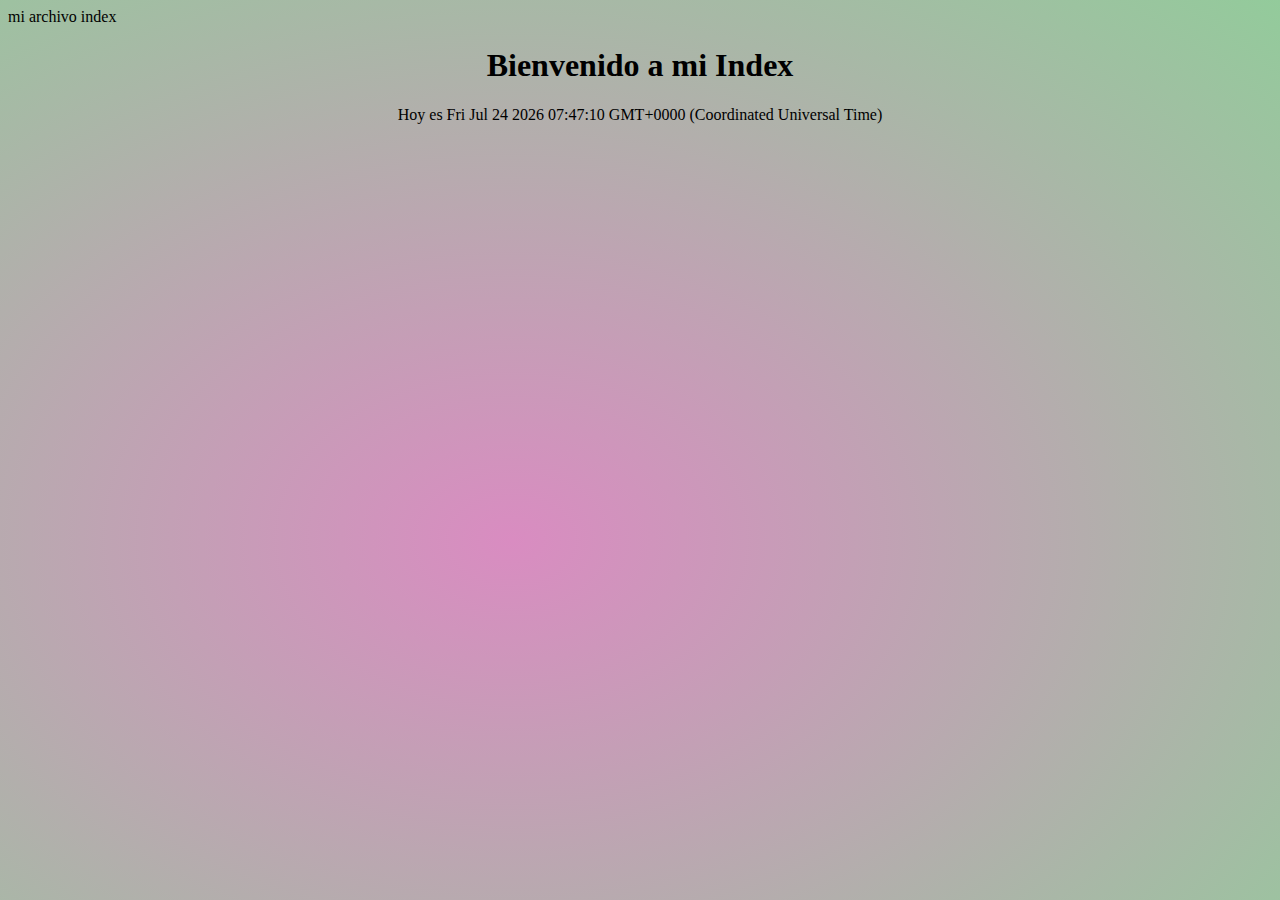
<file: index.html>
mi archivo index
<html>
<head>
	
	<meta http-equiv="Content-Type" content="text/html; charset=UTF-8">

	<link href="http://ico" type="image/x-icon" rel="shortcut icon">

	<title>Bienvenido A mi Index</title>
</head>
<body id="fondob">
	<center>
		<style>

			#fondob {
				background:-webkit-radial-gradient(40% 60%, #d98cc1,#93cb9b);
			}
		</style>
		<h1>Bienvenido a mi Index</h1>
        <script>
            document.write("Hoy es " + new Date());
</script>
</file>
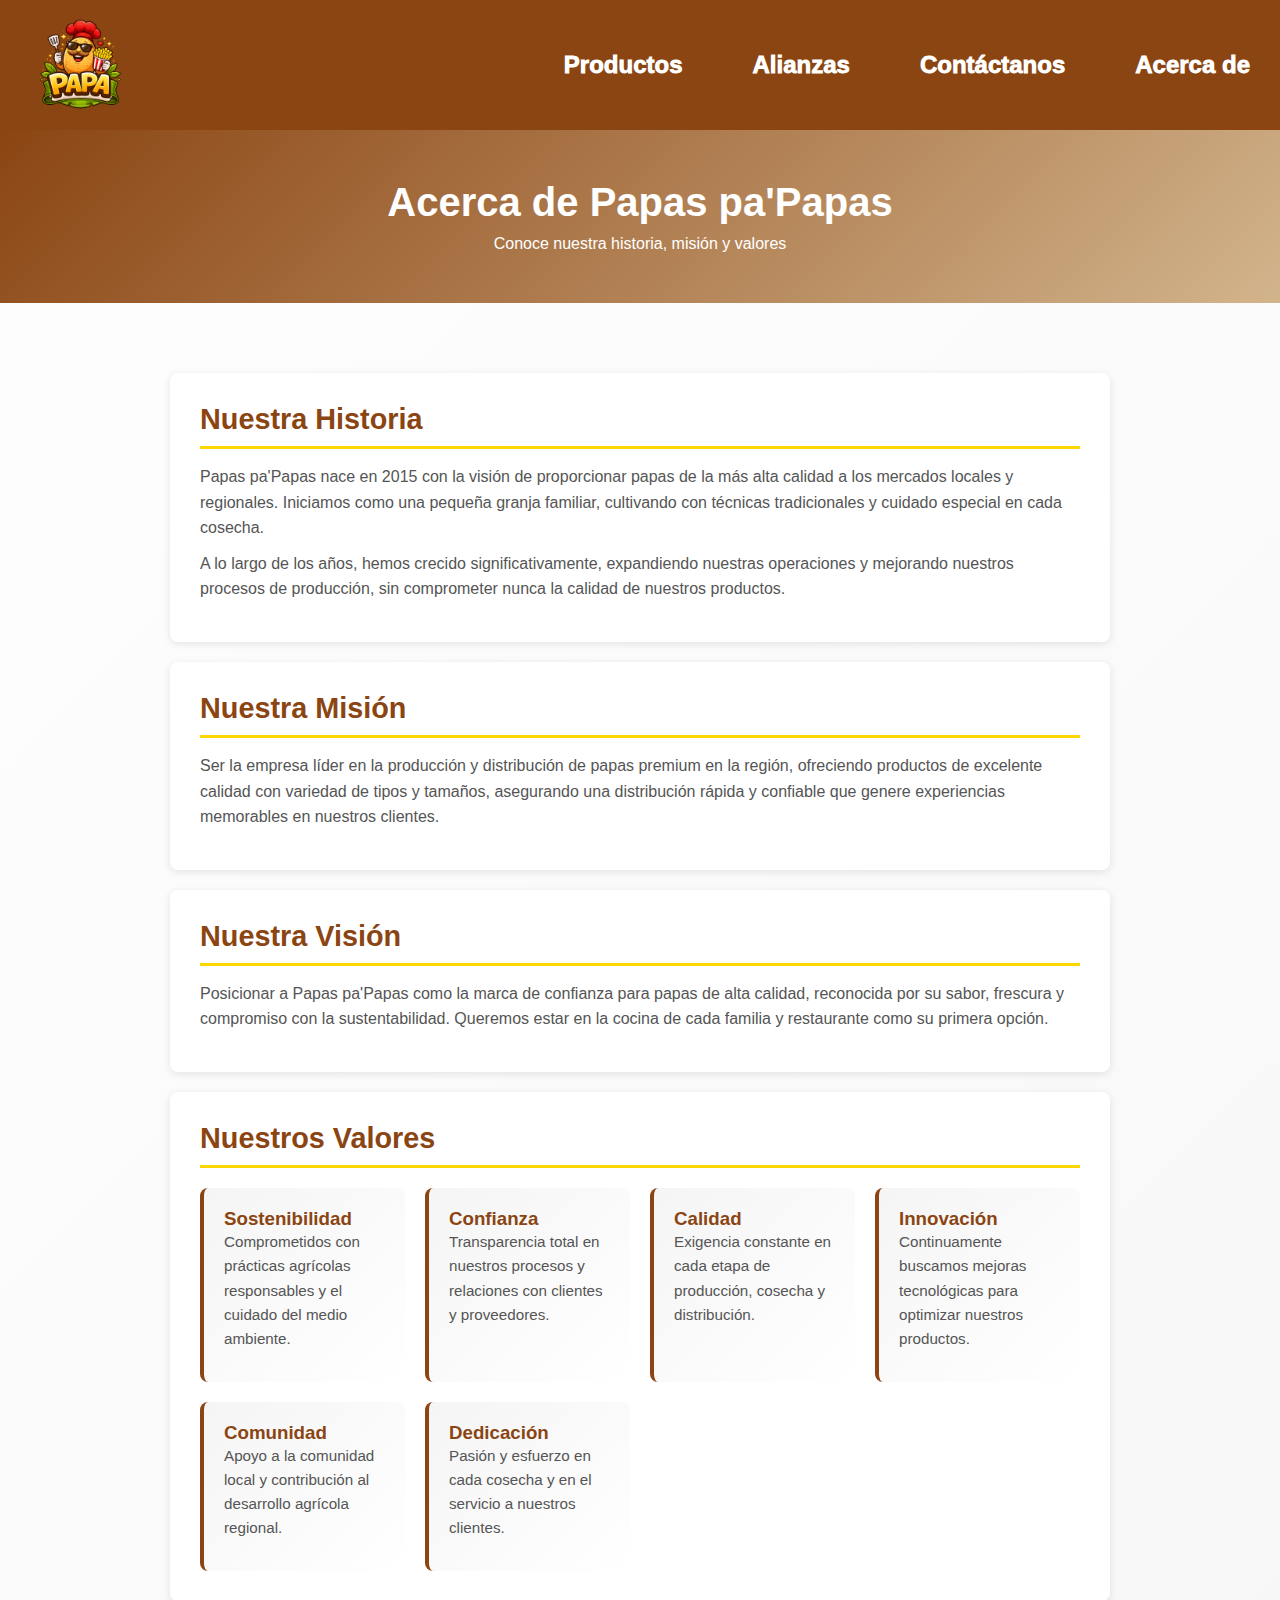
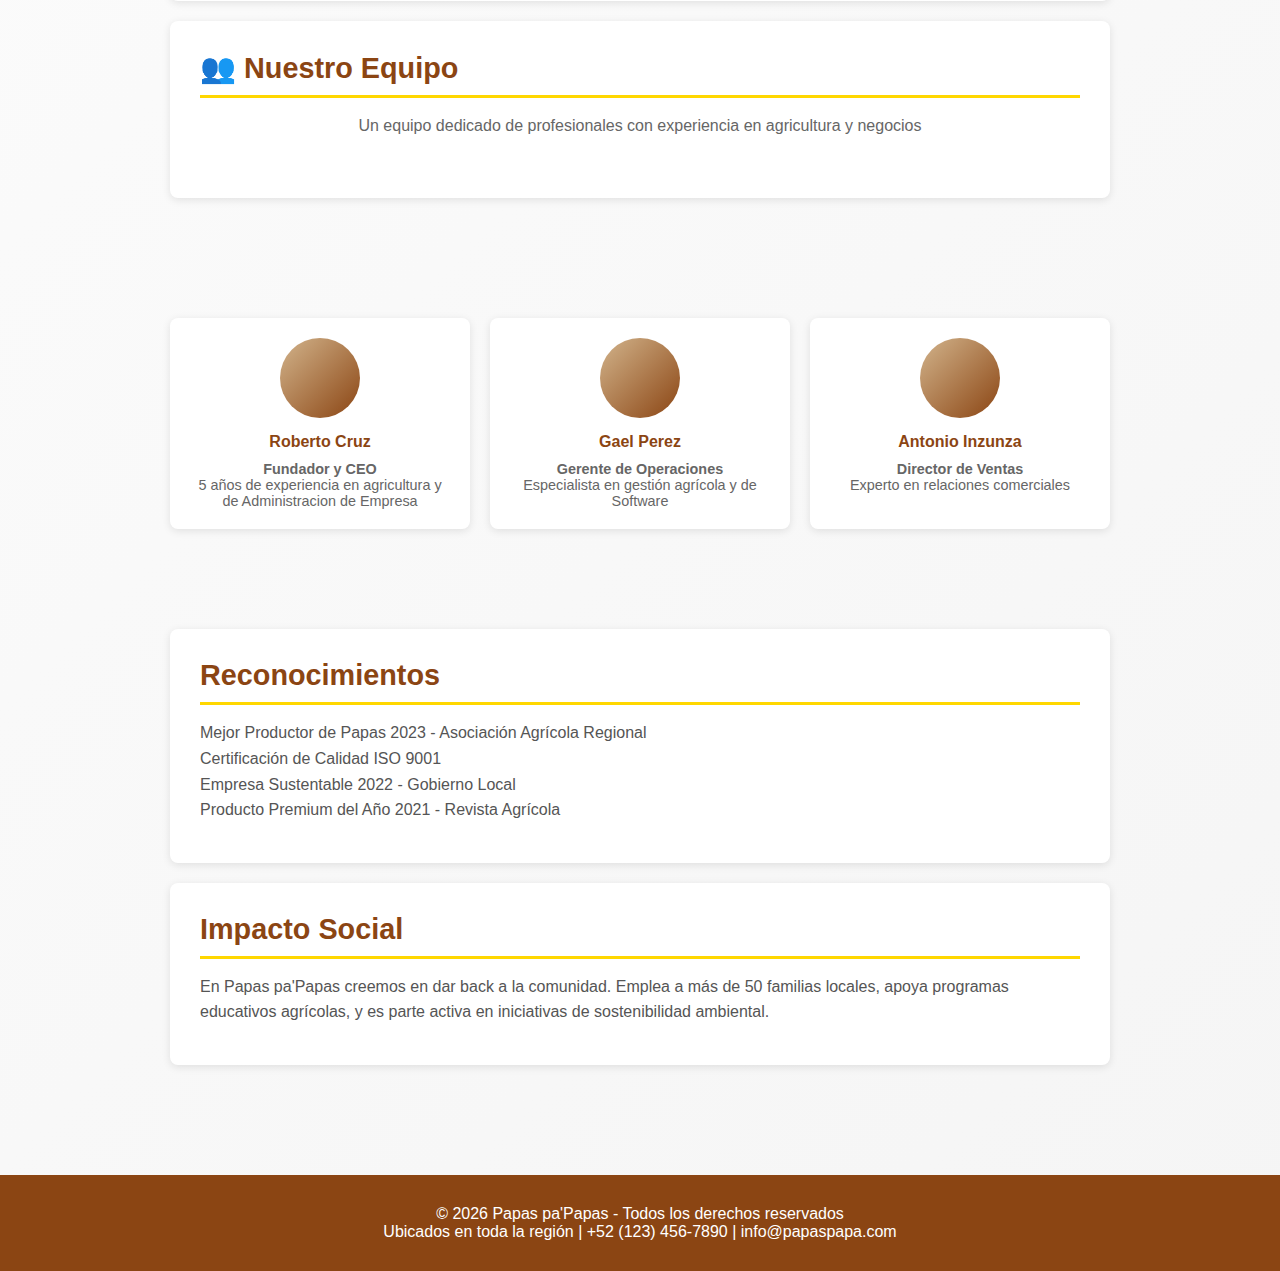
<file: acerca_de.html>
<!DOCTYPE html>
<html lang="es">
<head>
  <meta charset="UTF-8">
  <meta name="viewport" content="width=device-width, initial-scale=1.0">
  <title>Acerca de - Papas pa'Papas</title>
  <link rel="stylesheet" href="CSS/navbar.css">
  <link rel="stylesheet" href="CSS/acerca.css">
  <style>
    * {
      margin: 0;
      padding: 0;
      box-sizing: border-box;
    }

    body {
      font-family: 'Segoe UI', Tahoma, Geneva, Verdana, sans-serif;
      background: linear-gradient(135deg, #fefefe 0%, #f5f5f5 100%);
    }

    .page-header {
      background: linear-gradient(135deg, #8B4513, #D2B48C);
      color: white;
      text-align: center;
      padding: 50px 20px;
      margin-bottom: 40px;
    }

    .page-header h1 {
      font-size: 2.5rem;
      margin-bottom: 10px;
    }

    footer {
      background: #8B4513;
      color: white;
      text-align: center;
      padding: 30px 20px;
      margin-top: 60px;
    }

    .equipo-container {
      max-width: 1000px;
      margin: 40px auto;
      padding: 30px;
      display: grid;
      grid-template-columns: repeat(auto-fit, minmax(200px, 1fr));
      gap: 20px;
    }

    .miembro-equipo {
      background: white;
      padding: 20px;
      border-radius: 8px;
      text-align: center;
      box-shadow: 0 2px 8px rgba(0, 0, 0, 0.1);
    }

    .miembro-equipo .avatar {
      width: 80px;
      height: 80px;
      border-radius: 50%;
      background: linear-gradient(135deg, #D2B48C, #8B4513);
      display: flex;
      align-items: center;
      justify-content: center;
      font-size: 2.5rem;
      margin: 0 auto 15px;
    }

    .miembro-equipo h4 {
      color: #8B4513;
      margin: 10px 0;
    }

    .miembro-equipo p {
      color: #666;
      font-size: 0.9rem;
    }
  </style>
</head>
<body>
  <header>
    <nav class="navbar">
      <a href="Index.html" class="logo"><img src="Assets/Logo/Logo.png" width= "500" height="225"  alt="Logo" class="logo-img" title="Volver atrás"></a>
      </a>
      <ul>
        <li><a href="menu_papas.html">Productos</a></li>
        <li><a href="alianzas.html">Alianzas</a></li>
        <li><a href="contactanos.html">Contáctanos</a></li>
        <li><a href="acerca_de.html">Acerca de</a></li>
      </ul>
    </nav>
  </header>

  <div class="page-header">
    <h1>Acerca de Papas pa'Papas</h1>
    <p>Conoce nuestra historia, misión y valores</p>
  </div>

  <div class="acerca-container">
    <section class="acerca-section">
      <h2>Nuestra Historia</h2>
      <p>
        Papas pa'Papas nace en 2015 con la visión de proporcionar papas de la más alta calidad a los mercados locales y regionales. Iniciamos como una pequeña granja familiar, cultivando con técnicas tradicionales y cuidado especial en cada cosecha.
      </p>
      <p>
        A lo largo de los años, hemos crecido significativamente, expandiendo nuestras operaciones y mejorando nuestros procesos de producción, sin comprometer nunca la calidad de nuestros productos.
      </p>
    </section>

    <section class="acerca-section">
      <h2>Nuestra Misión</h2>
      <p>
        Ser la empresa líder en la producción y distribución de papas premium en la región, ofreciendo productos de excelente calidad con variedad de tipos y tamaños, asegurando una distribución rápida y confiable que genere experiencias memorables en nuestros clientes.
      </p>
    </section>

    <section class="acerca-section">
      <h2>Nuestra Visión</h2>
      <p>
        Posicionar a Papas pa'Papas como la marca de confianza para papas de alta calidad, reconocida por su sabor, frescura y compromiso con la sustentabilidad. Queremos estar en la cocina de cada familia y restaurante como su primera opción.
      </p>
    </section>

    <section class="acerca-section">
      <h2>  Nuestros Valores</h2>
      <div class="valores">
        <div class="valor">
          <h3>Sostenibilidad</h3>
          <p>Comprometidos con prácticas agrícolas responsables y el cuidado del medio ambiente.</p>
        </div>
        <div class="valor">
          <h3>Confianza</h3>
          <p>Transparencia total en nuestros procesos y relaciones con clientes y proveedores.</p>
        </div>
        <div class="valor">
          <h3>Calidad</h3>
          <p>Exigencia constante en cada etapa de producción, cosecha y distribución.</p>
        </div>
        <div class="valor">
          <h3>Innovación</h3>
          <p>Continuamente buscamos mejoras tecnológicas para optimizar nuestros productos.</p>
        </div>
        <div class="valor">
          <h3>Comunidad</h3>
          <p>Apoyo a la comunidad local y contribución al desarrollo agrícola regional.</p>
        </div>
        <div class="valor">
          <h3>Dedicación</h3>
          <p>Pasión y esfuerzo en cada cosecha y en el servicio a nuestros clientes.</p>
        </div>
      </div>
    </section>

    <section class="acerca-section">
      <h2>👥 Nuestro Equipo</h2>
      <p style="text-align: center; margin-bottom: 30px; color: #666;">
        Un equipo dedicado de profesionales con experiencia en agricultura y negocios
      </p>
    </section>
  </div>

  <div class="equipo-container">
    <div class="miembro-equipo">
      <div class="avatar"></div>
      <h4>Roberto Cruz</h4>
      <p><strong>Fundador y CEO</strong></p>
      <p>5 años de experiencia en agricultura y de Administracion de Empresa</p>
    </div>

    <div class="miembro-equipo">
      <div class="avatar"></div>
      <h4>Gael Perez</h4>
      <p><strong>Gerente de Operaciones</strong></p>
      <p>Especialista en gestión agrícola y de Software </p>
    </div>

    <div class="miembro-equipo">
      <div class="avatar"></div>
      <h4>Antonio Inzunza</h4>
      <p><strong>Director de Ventas</strong></p>
      <p>Experto en relaciones comerciales</p>
    </div>
  </div>

  <div class="acerca-container">
    <section class="acerca-section">
      <h2>Reconocimientos</h2>
      <p>
        Mejor Productor de Papas 2023 - Asociación Agrícola Regional<br>
        Certificación de Calidad ISO 9001<br>
        Empresa Sustentable 2022 - Gobierno Local<br>
        Producto Premium del Año 2021 - Revista Agrícola
      </p>
    </section>

    <section class="acerca-section">
      <h2>Impacto Social</h2>
      <p>
        En Papas pa'Papas creemos en dar back a la comunidad. Emplea a más de 50 familias locales, apoya programas educativos agrícolas, y es parte activa en iniciativas de sostenibilidad ambiental.
      </p>
    </section>
  </div>

  <footer>
    <p>&copy; 2026 Papas pa'Papas - Todos los derechos reservados</p>
    <p>Ubicados en toda la región | +52 (123) 456-7890 | info@papaspapa.com</p>
  </footer>
</body>
</html>
</file>
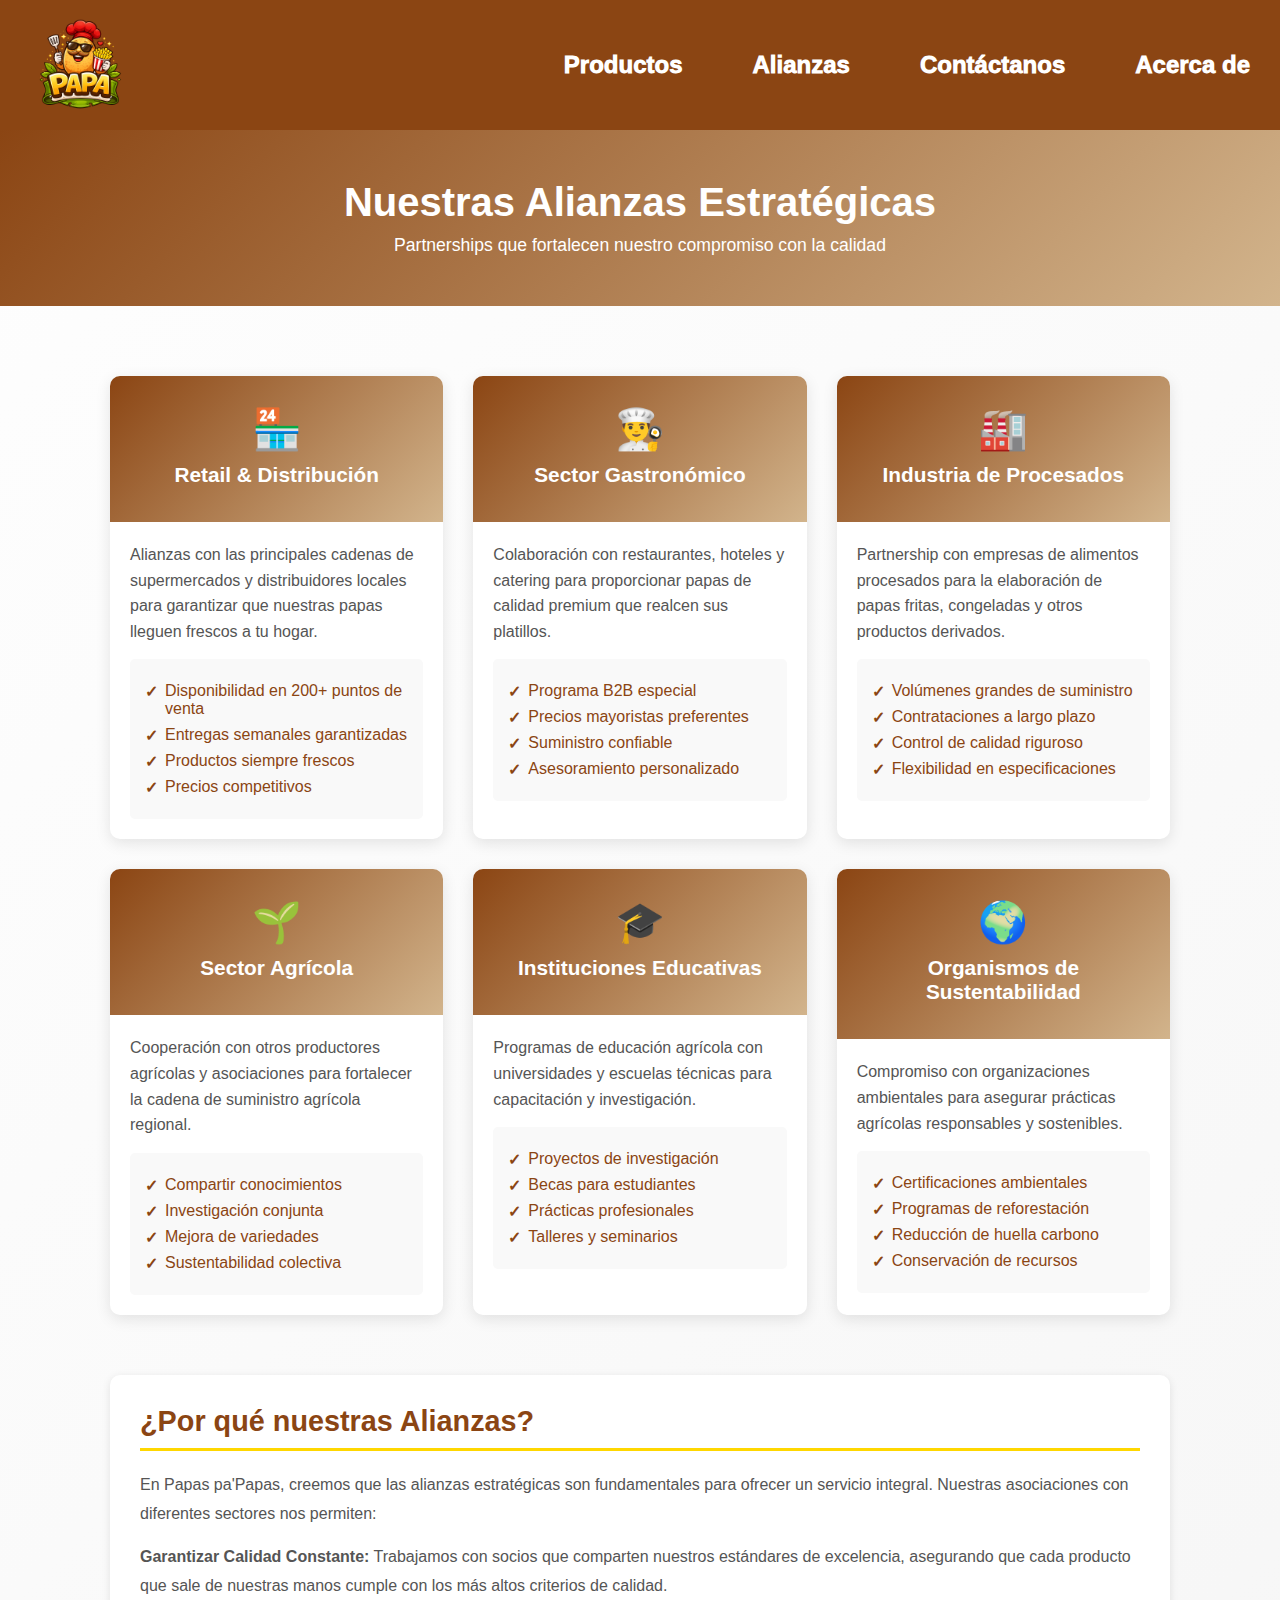
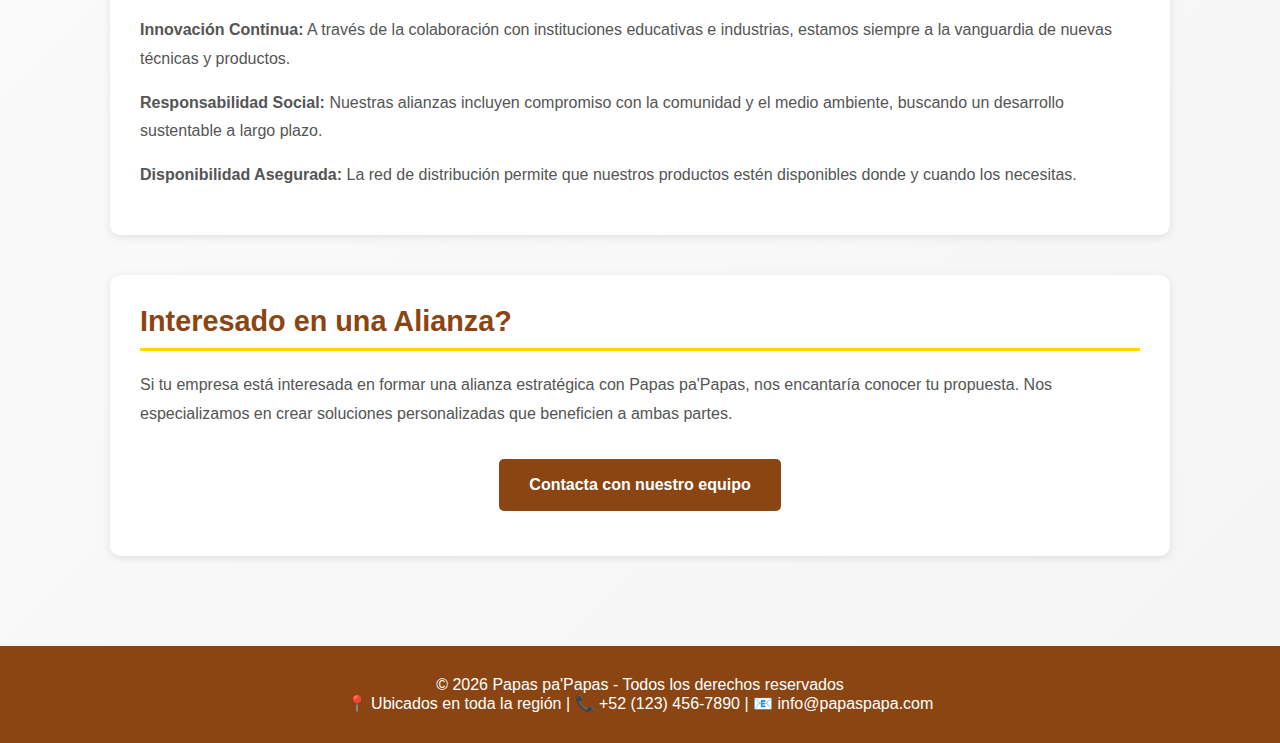
<file: alianzas.html>
<!DOCTYPE html>
<html lang="es">
<head>
  <meta charset="UTF-8">
  <meta name="viewport" content="width=device-width, initial-scale=1.0">
  <title>Alianzas - Papas pa'Papas</title>
  <link rel="stylesheet" href="CSS/navbar.css">
  <style>
    * {
      margin: 0;
      padding: 0;
      box-sizing: border-box;
    }

    body {
      font-family: 'Segoe UI', Tahoma, Geneva, Verdana, sans-serif;
      background: linear-gradient(135deg, #fefefe 0%, #f5f5f5 100%);
    }

    .page-header {
      background: linear-gradient(135deg, #8B4513, #D2B48C);
      color: white;
      text-align: center;
      padding: 50px 20px;
      margin-bottom: 40px;
    }

    .page-header h1 {
      font-size: 2.5rem;
      margin-bottom: 10px;
    }

    .page-header p {
      font-size: 1.1rem;
    }

    .alianzas-container {
      max-width: 1100px;
      margin: 40px auto;
      padding: 30px 20px;
    }

    .alianzas-grid {
      display: grid;
      grid-template-columns: repeat(auto-fit, minmax(280px, 1fr));
      gap: 30px;
      margin-bottom: 60px;
    }

    .alianza-card {
      background: white;
      border-radius: 10px;
      overflow: hidden;
      box-shadow: 0 4px 15px rgba(0, 0, 0, 0.1);
      transition: transform 0.3s ease, box-shadow 0.3s ease;
    }

    .alianza-card:hover {
      transform: translateY(-5px);
      box-shadow: 0 8px 20px rgba(0, 0, 0, 0.15);
    }

    .alianza-header {
      background: linear-gradient(135deg, #8B4513, #D2B48C);
      color: white;
      padding: 30px 20px;
      text-align: center;
    }

    .alianza-icon {
      font-size: 2.5rem;
      margin-bottom: 10px;
    }

    .alianza-header h3 {
      font-size: 1.3rem;
      margin-bottom: 5px;
    }

    .alianza-content {
      padding: 20px;
    }

    .alianza-content p {
      color: #555;
      line-height: 1.6;
      margin-bottom: 10px;
    }

    .beneficios {
      background: #f9f9f9;
      padding: 15px;
      border-radius: 5px;
      margin-top: 15px;
    }

    .beneficio-item {
      color: #8B4513;
      margin: 8px 0;
      padding-left: 20px;
      position: relative;
    }

    .beneficio-item:before {
      content: "✓";
      position: absolute;
      left: 0;
      font-weight: bold;
    }

    .secciones {
      background: white;
      border-radius: 10px;
      padding: 30px;
      margin-top: 40px;
      box-shadow: 0 2px 8px rgba(0, 0, 0, 0.1);
    }

    .secciones h2 {
      color: #8B4513;
      font-size: 1.8rem;
      margin-bottom: 20px;
      border-bottom: 3px solid #FFD700;
      padding-bottom: 10px;
    }

    .secciones p {
      color: #555;
      line-height: 1.8;
      margin-bottom: 15px;
    }

    footer {
      background: #8B4513;
      color: white;
      text-align: center;
      padding: 30px 20px;
      margin-top: 60px;
    }
  </style>
</head>
<body>
  <header>
    <nav class="navbar">
      <a href="Index.html" class="logo"><img src="Assets/Logo/Logo.png" width= "500" height="225"  alt="Logo" class="logo-img" title="Volver atrás"></a>
      </a>
      <ul>
        <li><a href="menu_papas.html">Productos</a></li>
        <li><a href="alianzas.html">Alianzas</a></li>
        <li><a href="contactanos.html">Contáctanos</a></li>
        <li><a href="acerca_de.html">Acerca de</a></li>
      </ul>
    </nav>
  </header>

  <div class="page-header">
    <h1>Nuestras Alianzas Estratégicas</h1>
    <p>Partnerships que fortalecen nuestro compromiso con la calidad</p>
  </div>

  <div class="alianzas-container">
    <div class="alianzas-grid">
      <div class="alianza-card">
        <div class="alianza-header">
          <div class="alianza-icon">🏪</div>
          <h3>Retail & Distribución</h3>
        </div>
        <div class="alianza-content">
          <p>Alianzas con las principales cadenas de supermercados y distribuidores locales para garantizar que nuestras papas lleguen frescos a tu hogar.</p>
          <div class="beneficios">
            <div class="beneficio-item">Disponibilidad en 200+ puntos de venta</div>
            <div class="beneficio-item">Entregas semanales garantizadas</div>
            <div class="beneficio-item">Productos siempre frescos</div>
            <div class="beneficio-item">Precios competitivos</div>
          </div>
        </div>
      </div>

      <div class="alianza-card">
        <div class="alianza-header">
          <div class="alianza-icon">👨‍🍳</div>
          <h3>Sector Gastronómico</h3>
        </div>
        <div class="alianza-content">
          <p>Colaboración con restaurantes, hoteles y catering para proporcionar papas de calidad premium que realcen sus platillos.</p>
          <div class="beneficios">
            <div class="beneficio-item">Programa B2B especial</div>
            <div class="beneficio-item">Precios mayoristas preferentes</div>
            <div class="beneficio-item">Suministro confiable</div>
            <div class="beneficio-item">Asesoramiento personalizado</div>
          </div>
        </div>
      </div>

      <div class="alianza-card">
        <div class="alianza-header">
          <div class="alianza-icon">🏭</div>
          <h3>Industria de Procesados</h3>
        </div>
        <div class="alianza-content">
          <p>Partnership con empresas de alimentos procesados para la elaboración de papas fritas, congeladas y otros productos derivados.</p>
          <div class="beneficios">
            <div class="beneficio-item">Volúmenes grandes de suministro</div>
            <div class="beneficio-item">Contrataciones a largo plazo</div>
            <div class="beneficio-item">Control de calidad riguroso</div>
            <div class="beneficio-item">Flexibilidad en especificaciones</div>
          </div>
        </div>
      </div>

      <div class="alianza-card">
        <div class="alianza-header">
          <div class="alianza-icon">🌱</div>
          <h3>Sector Agrícola</h3>
        </div>
        <div class="alianza-content">
          <p>Cooperación con otros productores agrícolas y asociaciones para fortalecer la cadena de suministro agrícola regional.</p>
          <div class="beneficios">
            <div class="beneficio-item">Compartir conocimientos</div>
            <div class="beneficio-item">Investigación conjunta</div>
            <div class="beneficio-item">Mejora de variedades</div>
            <div class="beneficio-item">Sustentabilidad colectiva</div>
          </div>
        </div>
      </div>

      <div class="alianza-card">
        <div class="alianza-header">
          <div class="alianza-icon">🎓</div>
          <h3>Instituciones Educativas</h3>
        </div>
        <div class="alianza-content">
          <p>Programas de educación agrícola con universidades y escuelas técnicas para capacitación y investigación.</p>
          <div class="beneficios">
            <div class="beneficio-item">Proyectos de investigación</div>
            <div class="beneficio-item">Becas para estudiantes</div>
            <div class="beneficio-item">Prácticas profesionales</div>
            <div class="beneficio-item">Talleres y seminarios</div>
          </div>
        </div>
      </div>

      <div class="alianza-card">
        <div class="alianza-header">
          <div class="alianza-icon">🌍</div>
          <h3>Organismos de Sustentabilidad</h3>
        </div>
        <div class="alianza-content">
          <p>Compromiso con organizaciones ambientales para asegurar prácticas agrícolas responsables y sostenibles.</p>
          <div class="beneficios">
            <div class="beneficio-item">Certificaciones ambientales</div>
            <div class="beneficio-item">Programas de reforestación</div>
            <div class="beneficio-item">Reducción de huella carbono</div>
            <div class="beneficio-item">Conservación de recursos</div>
          </div>
        </div>
      </div>
    </div>

    <div class="secciones">
      <h2>¿Por qué nuestras Alianzas?</h2>
      <p>
        En Papas pa'Papas, creemos que las alianzas estratégicas son fundamentales para ofrecer un servicio integral. Nuestras asociaciones con diferentes sectores nos permiten:
      </p>
      <p>
        <strong>Garantizar Calidad Constante:</strong> Trabajamos con socios que comparten nuestros estándares de excelencia, asegurando que cada producto que sale de nuestras manos cumple con los más altos criterios de calidad.
      </p>
      <p>
        <strong>Innovación Continua:</strong> A través de la colaboración con instituciones educativas e industrias, estamos siempre a la vanguardia de nuevas técnicas y productos.
      </p>
      <p>
        <strong>Responsabilidad Social:</strong> Nuestras alianzas incluyen compromiso con la comunidad y el medio ambiente, buscando un desarrollo sustentable a largo plazo.
      </p>
      <p>
        <strong>Disponibilidad Asegurada:</strong> La red de distribución permite que nuestros productos estén disponibles donde y cuando los necesitas.
      </p>
    </div>

    <div class="secciones">
      <h2>Interesado en una Alianza?</h2>
      <p>
        Si tu empresa está interesada en formar una alianza estratégica con Papas pa'Papas, nos encantaría conocer tu propuesta. Nos especializamos en crear soluciones personalizadas que beneficien a ambas partes.
      </p>
      <p style="text-align: center; margin-top: 30px;">
        <a href="contactanos.html" style="background: #8B4513; color: white; padding: 12px 30px; border-radius: 5px; text-decoration: none; font-weight: 600; display: inline-block;">
          Contacta con nuestro equipo
        </a>
      </p>
    </div>
  </div>

  <footer>
    <p>&copy; 2026 Papas pa'Papas - Todos los derechos reservados</p>
    <p>📍 Ubicados en toda la región | 📞 +52 (123) 456-7890 | 📧 info@papaspapa.com</p>
  </footer>
</body>
</html>
</file>
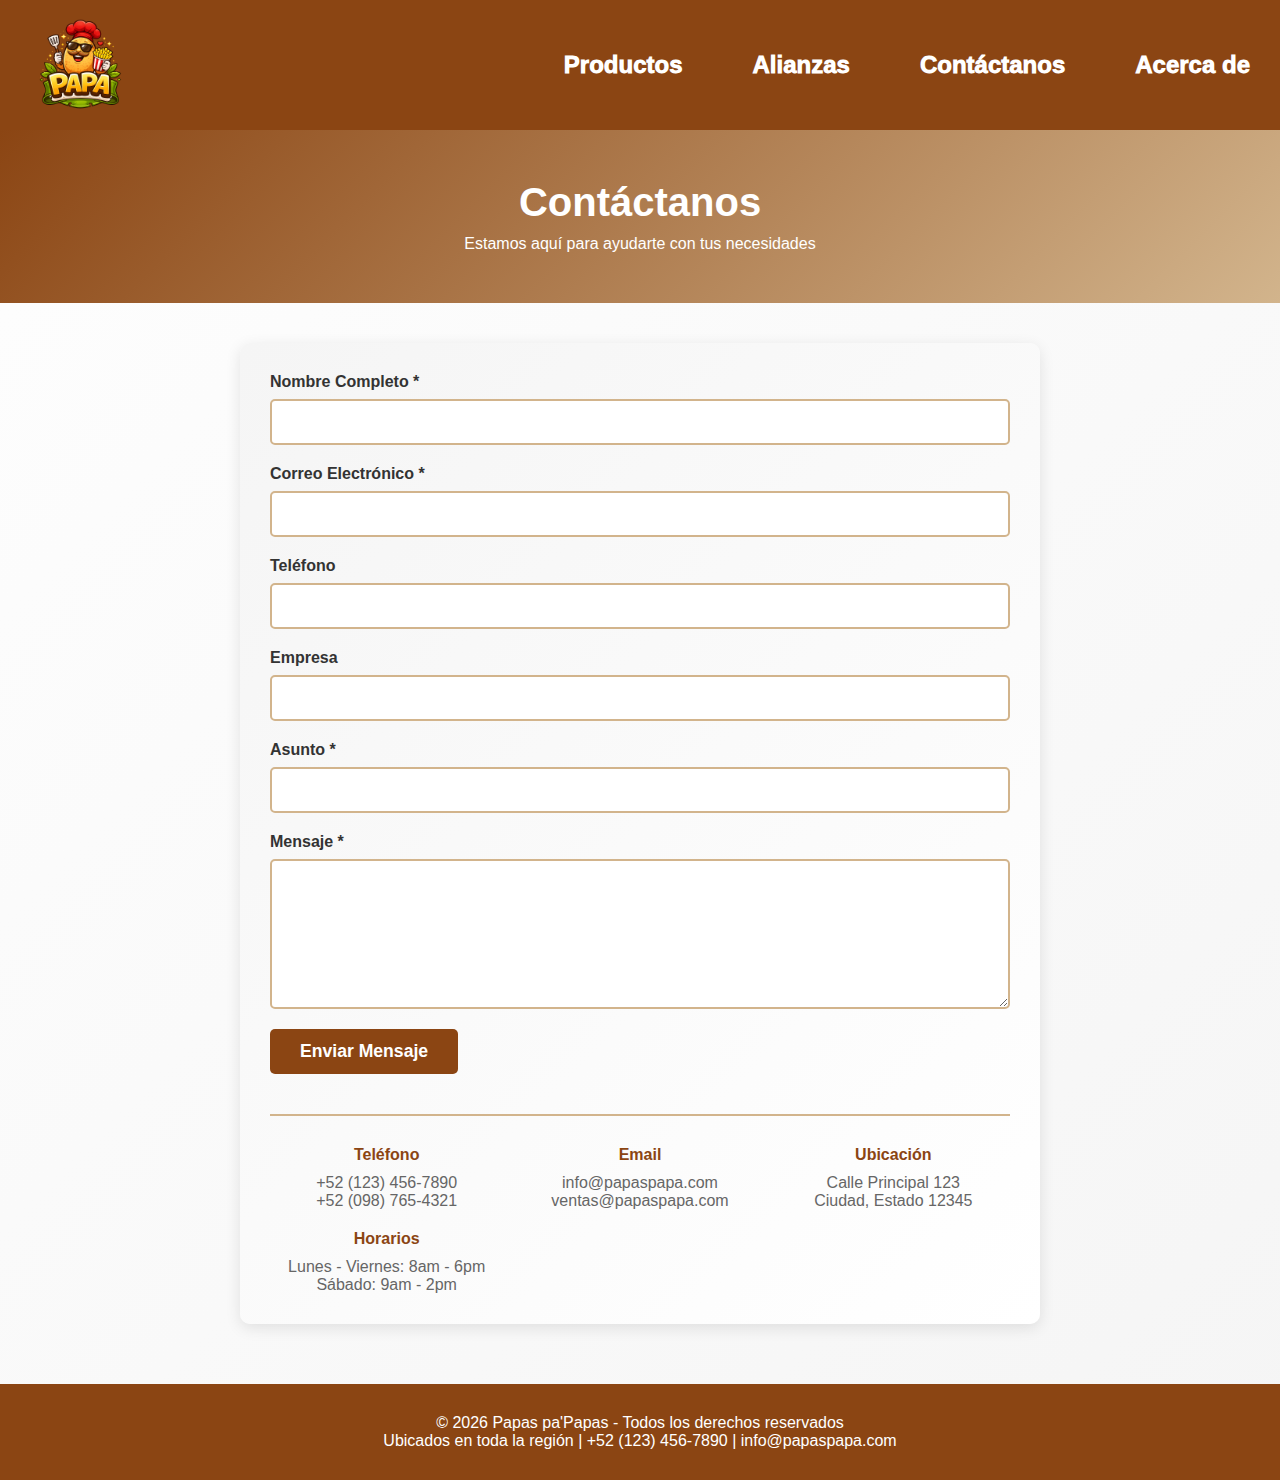
<file: contactanos.html>
<!DOCTYPE html>
<html lang="es">
<head>
  <meta charset="UTF-8">
  <meta name="viewport" content="width=device-width, initial-scale=1.0">
  <title>Contáctanos - Papas pa'Papas</title>
  <link rel="stylesheet" href="CSS/navbar.css">
  <link rel="stylesheet" href="CSS/contacto.css">
  <style>
    * {
      margin: 0;
      padding: 0;
      box-sizing: border-box;
    }

    body {
      font-family: 'Segoe UI', Tahoma, Geneva, Verdana, sans-serif;
      background: linear-gradient(135deg, #fefefe 0%, #f5f5f5 100%);
    }

    .page-header {
      background: linear-gradient(135deg, #8B4513, #D2B48C);
      color: white;
      text-align: center;
      padding: 50px 20px;
      margin-bottom: 40px;
    }

    .page-header h1 {
      font-size: 2.5rem;
      margin-bottom: 10px;
    }

    footer {
      background: #8B4513;
      color: white;
      text-align: center;
      padding: 30px 20px;
      margin-top: 60px;
    }

    .success-message {
      background: #d4edda;
      color: #155724;
      padding: 15px;
      border-radius: 5px;
      margin-bottom: 20px;
      display: none;
      text-align: center;
    }
  </style>
</head>
<body>
  <header>
    <nav class="navbar">
      <a href="Index.html" class="logo"><img src="Assets/Logo/Logo.png" width= "500" height="225"  alt="Logo" class="logo-img" title="Volver atrás"></a>
      </a>
      <ul>
        <li><a href="menu_papas.html">Productos</a></li>
        <li><a href="alianzas.html">Alianzas</a></li>
        <li><a href="contactanos.html">Contáctanos</a></li>
        <li><a href="acerca_de.html">Acerca de</a></li>
      </ul>
    </nav>
  </header>

  <div class="page-header">
    <h1>Contáctanos</h1>
    <p>Estamos aquí para ayudarte con tus necesidades</p>
  </div>

  <div class="contacto-container">
    <div class="success-message" id="successMessage">
      ¡Gracias! Tu mensaje ha sido enviado correctamente.
    </div>

    <form id="contactForm">
      <div class="form-group">
        <label for="nombre">Nombre Completo *</label>
        <input type="text" id="nombre" name="nombre" required>
      </div>

      <div class="form-group">
        <label for="email">Correo Electrónico *</label>
        <input type="email" id="email" name="email" required>
      </div>

      <div class="form-group">
        <label for="telefono">Teléfono</label>
        <input type="tel" id="telefono" name="telefono">
      </div>

      <div class="form-group">
        <label for="empresa">Empresa</label>
        <input type="text" id="empresa" name="empresa">
      </div>

      <div class="form-group">
        <label for="asunto">Asunto *</label>
        <input type="text" id="asunto" name="asunto" required>
      </div>

      <div class="form-group">
        <label for="mensaje">Mensaje *</label>
        <textarea id="mensaje" name="mensaje" required></textarea>
      </div>

      <button type="submit" class="submit-btn">Enviar Mensaje</button>
    </form>

    <div class="info-contacto">
      <div class="info-item">
        <h4>Teléfono</h4>
        <p>+52 (123) 456-7890</p>
        <p>+52 (098) 765-4321</p>
      </div>

      <div class="info-item">
        <h4>Email</h4>
        <p>info@papaspapa.com</p>
        <p>ventas@papaspapa.com</p>
      </div>

      <div class="info-item">
        <h4>Ubicación</h4>
        <p>Calle Principal 123</p>
        <p>Ciudad, Estado 12345</p>
      </div>

      <div class="info-item">
        <h4>Horarios</h4>
        <p>Lunes - Viernes: 8am - 6pm</p>
        <p>Sábado: 9am - 2pm</p>
      </div>
    </div>
  </div>

  <footer>
    <p>&copy; 2026 Papas pa'Papas - Todos los derechos reservados</p>
    <p>Ubicados en toda la región | +52 (123) 456-7890 | info@papaspapa.com</p>
  </footer>

  <script>
    document.getElementById('contactForm').addEventListener('submit', function(e) {
      e.preventDefault();
      
      // Simulación de envío
      const successMessage = document.getElementById('successMessage');
      successMessage.style.display = 'block';
      
      // Limpiar formulario
      this.reset();
      
      // Ocultar mensaje después de 5 segundos
      setTimeout(() => {
        successMessage.style.display = 'none';
      }, 5000);
    });
  </script>
</body>
</html>
</file>
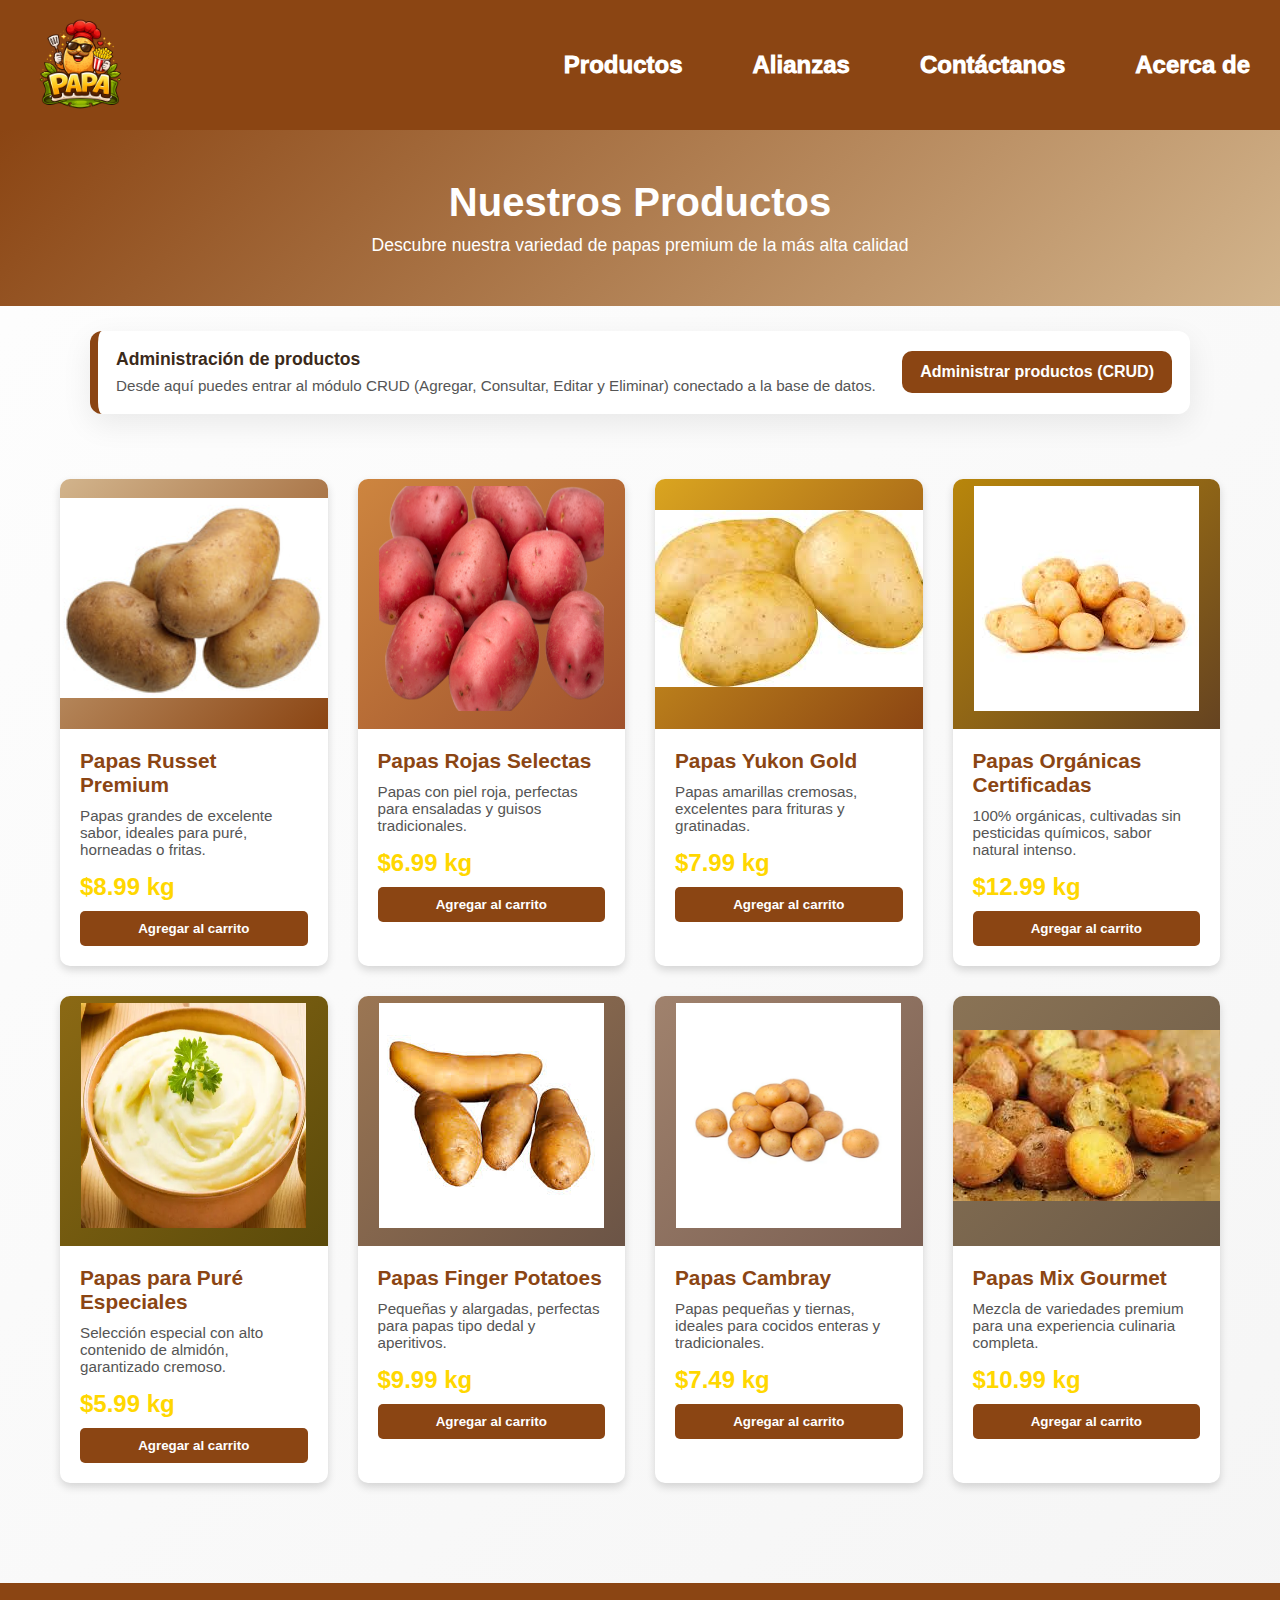
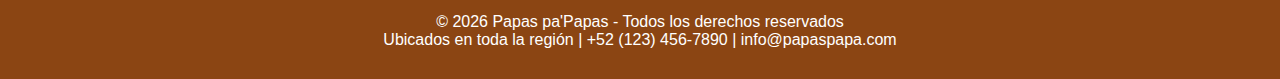
<file: menu_papas.html>
<!DOCTYPE html>
<html lang="es">
<head>
  <meta charset="UTF-8">
  <meta name="viewport" content="width=device-width, initial-scale=1.0">
  <title>Productos - Papas pa'Papas</title>
  <link rel="stylesheet" href="CSS/navbar.css">
  <link rel="stylesheet" href="CSS/productos.css">
  <style>
    * {
      margin: 0;
      padding: 0;
      box-sizing: border-box;
    }

    body {
      font-family: 'Segoe UI', Tahoma, Geneva, Verdana, sans-serif;
      background: linear-gradient(135deg, #fefefe 0%, #f5f5f5 100%);
    }

    .page-header {
      background: linear-gradient(135deg, #8B4513, #D2B48C);
      color: white;
      text-align: center;
      padding: 50px 20px;
      margin-bottom: 25px;
    }

    .page-header h1 {
      font-size: 2.5rem;
      margin-bottom: 10px;
    }

    .page-header p {
      font-size: 1.1rem;
    }

    /* ===== BOTON CRUD (NUEVO) ===== */
    .admin-crud-box{
      width: min(1100px, 92%);
      margin: 0 auto 25px auto;
      padding: 18px;
      border-radius: 12px;
      background: #fff;
      box-shadow: 0 10px 30px rgba(0,0,0,0.08);
      display: flex;
      align-items: center;
      justify-content: space-between;
      gap: 15px;
      border-left: 8px solid #8B4513;
    }

    .admin-crud-box h3{
      font-size: 1.1rem;
      color: #3b2a1a;
      margin-bottom: 6px;
    }

    .admin-crud-box p{
      color: #555;
      font-size: 0.95rem;
      line-height: 1.3;
    }

    .btn-crud{
      display: inline-block;
      padding: 12px 18px;
      background: #8B4513;
      color: #fff;
      text-decoration: none;
      border-radius: 10px;
      font-weight: 700;
      transition: 0.2s ease;
      white-space: nowrap;
    }

    .btn-crud:hover{
      transform: translateY(-2px);
      box-shadow: 0 8px 18px rgba(0,0,0,0.18);
      background: #74380f;
    }

    footer {
      background: #8B4513;
      color: white;
      text-align: center;
      padding: 30px 20px;
      margin-top: 60px;
    }
  </style>
</head>
<body>
  <header>
    <nav class="navbar">
      <a href="Index.html" class="logo">
        <img src="Assets/Logo/Logo.png" width="500" height="225" alt="Logo" class="logo-img" title="Volver atrás">
      </a>

      <ul>
        <li><a href="menu_papas.html">Productos</a></li>
        <li><a href="alianzas.html">Alianzas</a></li>
        <li><a href="contactanos.html">Contáctanos</a></li>
        <li><a href="acerca_de.html">Acerca de</a></li>
      </ul>
    </nav>
  </header>

  <div class="page-header">
    <h1>Nuestros Productos</h1>
    <p>Descubre nuestra variedad de papas premium de la más alta calidad</p>
  </div>

  <!-- ===== SECCION ADMIN/CRUD (NUEVO) ===== -->
  <section class="admin-crud-box">
    <div>
      <h3>Administración de productos</h3>
      <p>Desde aquí puedes entrar al módulo CRUD (Agregar, Consultar, Editar y Eliminar) conectado a la base de datos.</p>
    </div>
    <!-- OJO: tu archivo está en /bd/paralabd.html -->
    <a class="btn-crud" href="/bd/paralabd.html">Administrar productos (CRUD)</a>
  </section>

  <div class="productos-container">
    <div class="producto-card">
      <div style="width: 100%; height: 250px; background: linear-gradient(135deg, #D2B48C, #8B4513); display: flex; align-items: center; justify-content: center; font-size: 3rem;">
        <li><img src="Assets/Fotos/Papas Russet.png" alt=" "></li>
      </div>
      <div class="producto-info">
        <h3 class="producto-nombre">Papas Russet Premium</h3>
        <p class="producto-descripcion">Papas grandes de excelente sabor, ideales para puré, horneadas o fritas.</p>
        <p class="producto-precio">$8.99 kg</p>
        <button class="producto-btn">Agregar al carrito</button>
      </div>
    </div>

    <div class="producto-card">
      <div style="width: 100%; height: 250px; background: linear-gradient(135deg, #CD853F, #A0522D); display: flex; align-items: center; justify-content: center; font-size: 3rem;">
        <li><img src="Assets/Fotos/Papas Rojas Selectas.png" alt=" " width="225" height="225"></li>
      </div>
      <div class="producto-info">
        <h3 class="producto-nombre">Papas Rojas Selectas</h3>
        <p class="producto-descripcion">Papas con piel roja, perfectas para ensaladas y guisos tradicionales.</p>
        <p class="producto-precio">$6.99 kg</p>
        <button class="producto-btn">Agregar al carrito</button>
      </div>
    </div>

    <div class="producto-card">
      <div style="width: 100%; height: 250px; background: linear-gradient(135deg, #DAA520, #8B4513); display: flex; align-items: center; justify-content: center; font-size: 3rem;">
        <li><img src="Assets/Fotos/Papas Yukon Gold.png" alt=" "></li>
      </div>
      <div class="producto-info">
        <h3 class="producto-nombre">Papas Yukon Gold</h3>
        <p class="producto-descripcion">Papas amarillas cremosas, excelentes para frituras y gratinadas.</p>
        <p class="producto-precio">$7.99 kg</p>
        <button class="producto-btn">Agregar al carrito</button>
      </div>
    </div>

    <div class="producto-card">
      <div style="width: 100%; height: 250px; background: linear-gradient(135deg, #B8860B, #654321); display: flex; align-items: center; justify-content: center; font-size: 3rem;">
        <li><img src="Assets/Fotos/Papas Organicas.png" alt=" "></li>
      </div>
      <div class="producto-info">
        <h3 class="producto-nombre">Papas Orgánicas Certificadas</h3>
        <p class="producto-descripcion">100% orgánicas, cultivadas sin pesticidas químicos, sabor natural intenso.</p>
        <p class="producto-precio">$12.99 kg</p>
        <button class="producto-btn">Agregar al carrito</button>
      </div>
    </div>

    <div class="producto-card">
      <div style="width: 100%; height: 250px; background: linear-gradient(135deg, #8B6914, #5A4A0A); display: flex; align-items: center; justify-content: center; font-size: 3rem;">
        <li><img src="Assets/Fotos/Papas Pure.png" alt=" " width="225" height="225"></li>
      </div>
      <div class="producto-info">
        <h3 class="producto-nombre">Papas para Puré Especiales</h3>
        <p class="producto-descripcion">Selección especial con alto contenido de almidón, garantizado cremoso.</p>
        <p class="producto-precio">$5.99 kg</p>
        <button class="producto-btn">Agregar al carrito</button>
      </div>
    </div>

    <div class="producto-card">
      <div style="width: 100%; height: 250px; background: linear-gradient(135deg, #9B7653, #6B5446); display: flex; align-items: center; justify-content: center; font-size: 3rem;">
        <li><img src="Assets/Fotos/Papas Finger.png" alt=" "></li>
      </div>
      <div class="producto-info">
        <h3 class="producto-nombre">Papas Finger Potatoes</h3>
        <p class="producto-descripcion">Pequeñas y alargadas, perfectas para papas tipo dedal y aperitivos.</p>
        <p class="producto-precio">$9.99 kg</p>
        <button class="producto-btn">Agregar al carrito</button>
      </div>
    </div>

    <div class="producto-card">
      <div style="width: 100%; height: 250px; background: linear-gradient(135deg, #A0826D, #7A5F52); display: flex; align-items: center; justify-content: center; font-size: 3rem;">
        <li><img src="Assets/Fotos/Papas Cabray.png" alt=" " width="225" height="225"></li>
      </div>
      <div class="producto-info">
        <h3 class="producto-nombre">Papas Cambray</h3>
        <p class="producto-descripcion">Papas pequeñas y tiernas, ideales para cocidos enteras y tradicionales.</p>
        <p class="producto-precio">$7.49 kg</p>
        <button class="producto-btn">Agregar al carrito</button>
      </div>
    </div>

    <div class="producto-card">
      <div style="width: 100%; height: 250px; background: linear-gradient(135deg, #8A7355, #6B5A47); display: flex; align-items: center; justify-content: center; font-size: 3rem;">
        <li><img src="Assets/Fotos/Papas Gourmet.png" alt=" "></li>
      </div>
      <div class="producto-info">
        <h3 class="producto-nombre">Papas Mix Gourmet</h3>
        <p class="producto-descripcion">Mezcla de variedades premium para una experiencia culinaria completa.</p>
        <p class="producto-precio">$10.99 kg</p>
        <button class="producto-btn">Agregar al carrito</button>
      </div>
    </div>
  </div>

  <footer>
    <p>&copy; 2026 Papas pa'Papas - Todos los derechos reservados</p>
    <p>Ubicados en toda la región | +52 (123) 456-7890 | info@papaspapa.com</p>
  </footer>

  <script>
    document.querySelectorAll('.producto-btn').forEach(btn => {
      btn.addEventListener('click', function() {
        const producto = this.closest('.producto-card').querySelector('.producto-nombre').textContent;
        alert(`${producto} agregado al carrito!`);
      });
    });
  </script>
</body>
</html>
</file>
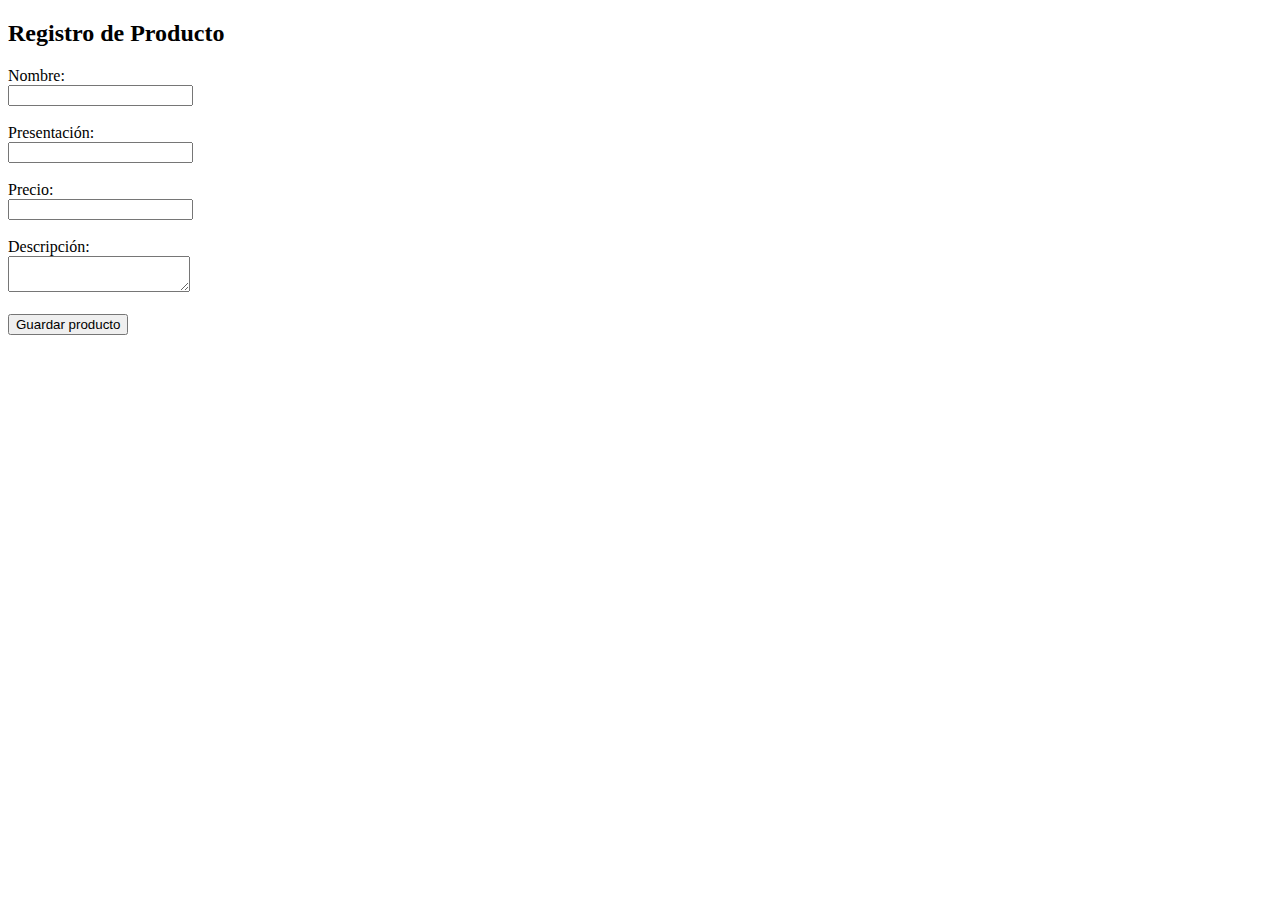
<file: bd/paralabd.html>
<!DOCTYPE html>
<html lang="es">
<head>
  <meta charset="UTF-8">
  <title>Registro de Producto</title>
</head>

<body>

<h2>Registro de Producto</h2>

<form method="post" action="registro.php">

  Nombre:<br>
  <input type="text" name="nombre" required><br><br>

  Presentación:<br>
  <input type="text" name="presentacion" required><br><br>

  Precio:<br>
  <input type="number" step="0.01" name="precio" required><br><br>

  Descripción:<br>
  <textarea name="descripcion" required></textarea><br><br>

  <button type="submit">Guardar producto</button>

</form>

</body>
</html>
</file>
<file: CSS/navbar.css>
.navbar {
  display: flex;
  justify-content: space-between;
  align-items: center;
  background-color: #8B4513;
  padding: 15px 30px;
  box-shadow: 0 2px 5px rgba(0, 0, 0, 0.2);
}

.logo {
  display: flex;
  align-items: center;
  text-decoration: none;
  cursor: pointer;
}

.logo-img {
  height: 100px;
  width: auto;
  transition: transform 0.3s ease;
}

.logo-img:hover {
  transform: scale(1.1);
}

.navbar ul {
  display: flex;
  list-style: none;
  gap: 70px;
  margin: 0;
  padding: 0;
}

.navbar a {
  color: #ffffff;
  text-decoration: none;
  font-weight: 1000;
  font-size: 1.5rem;
  transition: color 0.3s ease;
  font-family: 'Segoe UI', Tahoma, Geneva, Verdana, sans-serif;
}

.navbar a:hover {
  color: #FFD700;
}

@media (max-width: 768px) {
  .navbar {
    flex-direction: column;
    gap: 15px;
  }
  
  .navbar ul {
    flex-direction: column;
    gap: 10px;
    text-align: center;
  }
}
</file>
<file: CSS/acerca.css>
.acerca-container {
  max-width: 1000px;
  margin: 40px auto;
  padding: 30px;
}

.acerca-header {
  text-align: center;
  margin-bottom: 40px;
}

.acerca-header h1 {
  color: #8B4513;
  font-size: 2.5rem;
  margin-bottom: 10px;
}

.acerca-header p {
  color: #666;
  font-size: 1.1rem;
}

.acerca-section {
  background: white;
  padding: 30px;
  margin-bottom: 20px;
  border-radius: 8px;
  box-shadow: 0 2px 8px rgba(0, 0, 0, 0.1);
}

.acerca-section h2 {
  color: #8B4513;
  font-size: 1.8rem;
  margin-bottom: 15px;
  border-bottom: 3px solid #FFD700;
  padding-bottom: 10px;
}

.acerca-section p {
  color: #555;
  line-height: 1.6;
  font-size: 1rem;
  margin-bottom: 10px;
}

.valores {
  display: grid;
  grid-template-columns: repeat(auto-fit, minmax(200px, 1fr));
  gap: 20px;
  margin-top: 20px;
}

.valor {
  background: linear-gradient(135deg, #f5f5f5 0%, #ffffff 100%);
  padding: 20px;
  border-radius: 8px;
  border-left: 4px solid #8B4513;
}

.valor h3 {
  color: #8B4513;
  margin-top: 0;
}

.valor p {
  font-size: 0.95rem;
}
</file>
<file: CSS/contacto.css>
.contacto-container {
  max-width: 800px;
  margin: 40px auto;
  padding: 30px;
  background: linear-gradient(135deg, #f5f5f5 0%, #ffffff 100%);
  border-radius: 10px;
  box-shadow: 0 4px 15px rgba(0, 0, 0, 0.1);
}

.contacto-container h2 {
  text-align: center;
  color: #8B4513;
  font-size: 2.5rem;
  margin-bottom: 30px;
}

.form-group {
  margin-bottom: 20px;
  display: flex;
  flex-direction: column;
}

.form-group label {
  margin-bottom: 8px;
  font-weight: 600;
  color: #333;
}

.form-group input,
.form-group textarea {
  padding: 12px;
  border: 2px solid #D2B48C;
  border-radius: 5px;
  font-family: 'Segoe UI', sans-serif;
  font-size: 1rem;
  transition: border-color 0.3s ease;
}

.form-group input:focus,
.form-group textarea:focus {
  outline: none;
  border-color: #8B4513;
  box-shadow: 0 0 5px rgba(139, 69, 19, 0.3);
}

.form-group textarea {
  resize: vertical;
  min-height: 150px;
}

.submit-btn {
  background: #8B4513;
  color: white;
  border: none;
  padding: 12px 30px;
  border-radius: 5px;
  font-size: 1.1rem;
  font-weight: 600;
  cursor: pointer;
  transition: background 0.3s ease;
  align-self: center;
}

.submit-btn:hover {
  background: #A0522D;
}

.info-contacto {
  display: grid;
  grid-template-columns: repeat(auto-fit, minmax(200px, 1fr));
  gap: 20px;
  margin-top: 40px;
  padding-top: 30px;
  border-top: 2px solid #D2B48C;
}

.info-item {
  text-align: center;
}

.info-item h4 {
  color: #8B4513;
  margin-bottom: 10px;
}

.info-item p {
  color: #666;
}
</file>
<file: CSS/productos.css>
.productos-container {
  display: grid;
  grid-template-columns: repeat(auto-fit, minmax(250px, 1fr));
  gap: 30px;
  padding: 40px 20px;
  max-width: 1200px;
  margin: 0 auto;
}

.producto-card {
  background: white;
  border-radius: 10px;
  overflow: hidden;
  box-shadow: 0 4px 8px rgba(0, 0, 0, 0.15);
  transition: transform 0.3s ease, box-shadow 0.3s ease;
  cursor: pointer;
}

.producto-card:hover {
  transform: translateY(-10px);
  box-shadow: 0 8px 16px rgba(0, 0, 0, 0.25);
}

.producto-img {
  width: 100%;
  height: 250px;
  object-fit: cover;
  background: #f0f0f0;
}

.producto-info {
  padding: 20px;
}

.producto-nombre {
  font-size: 1.3rem;
  font-weight: 700;
  color: #8B4513;
  margin: 0 0 10px 0;
}

.producto-descripcion {
  font-size: 0.95rem;
  color: #555;
  margin: 0 0 15px 0;
}

.producto-precio {
  font-size: 1.5rem;
  font-weight: 700;
  color: #FFD700;
  margin: 10px 0;
}

.producto-btn {
  background: #8B4513;
  color: white;
  border: none;
  padding: 10px 20px;
  border-radius: 5px;
  cursor: pointer;
  font-weight: 600;
  transition: background 0.3s ease;
  width: 100%;
}

.producto-btn:hover {
  background: #A0522D;
}
</file>
